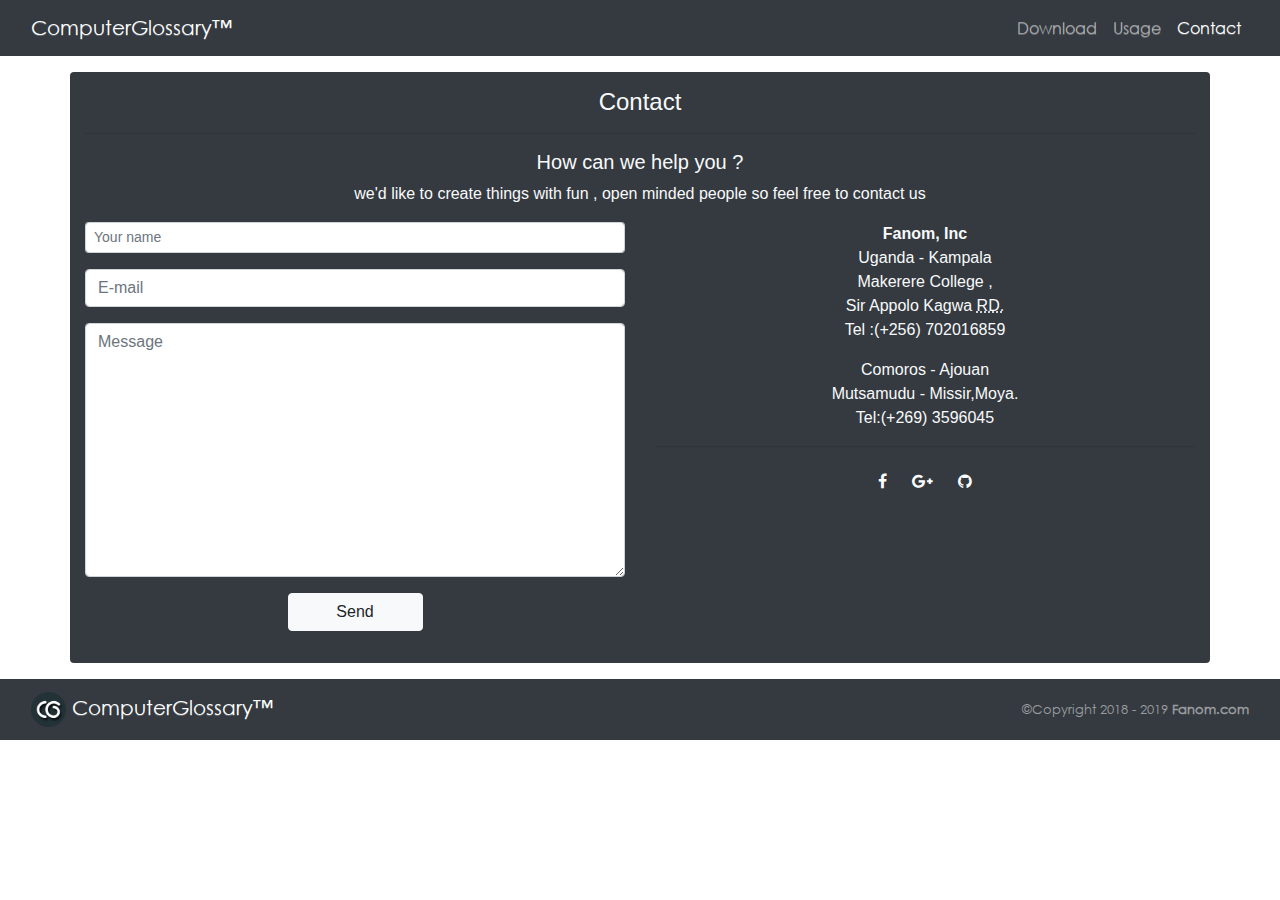
<file: contact.html>
<!DOCTYPE html>
<html lang="en">
<head>
    <meta http-equiv="Content-Type" content="text/html; charset=UTF-8">
    <meta name="viewport" content="width=device-width, initial-scale=1, shrink-to-fit=yes">
    <meta http-equiv="X-UA-Compatible" content="ie=edge">
    <link rel="stylesheet" href="css/bootstrap.min.css">
    <link rel="stylesheet" href="css/font-awesome.min.css">
    <link rel="stylesheet" href="css/bootstrap-theme.min.css">
    <link rel="stylesheet" href="css/style.css">
    <link rel="shortcut icon" href="img/favicon.ico" type="image/x-icon">
    <meta name="keywords" content="Networking terms , computer terms , IT temrs , Tech terms ,download offline computer dictionary ,download computer glossary app, prgoramming keywords ,download tech terms definitions offline ,download computer terms definitions offline,download computer definitions offline">
    <META NAME="ROBOTS" CONTENT="INDEX, FOLLOW">
    <title>Download Computer Glossary App </title>
</head>
<body>
    <div class="navbar navbar-expand-sm sticky-top navbar-dark bg-dark">
        <div class="container-fluid">
            <a href="index.html" class="navbar-brand">ComputerGlossary™</a>
            <button class="navbar-toggler" type="button" data-toggle="collapse" data-target="#menu" aria-expanded="false" aria-label="Toggle navigation">
                <span class="navbar-toggler-icon"></span>
            </button>
            <div class="collapse navbar-collapse justify-content-end" id="menu">
                <ul class="navbar-nav">
                    <li class="navbar-item">
                        <a href="download.html" class="nav-link">Download</a>
                    </li>
                    <li class="navbar-item">
                        <a href="usage.html" class="nav-link">Usage</a>
                    </li>
                    <li class="navbar-item">
                        <a href="contact.html" class="nav-link active">Contact</a>
                    </li>
                </ul>
            </div>
        </div>
    </div>


<div class="container-fluid py-3">
    <div class="container bg-dark rounded text-light py-3">
        <h4 class="text-center ">Contact</h4>
        <hr class="text-white">
        <h5 class="text-center">How can we help you ?</h5>
        <p class="text-center">we'd like to create things with fun , open minded people so feel free to contact us </p>
        <div class="row">
            <div class="col-md">
                <form action="">
                    <div class="form-group input-group-sm">
                        <input type="text" name="name" id="" class="form-control" placeholder="Your name">
                    </div>
                   <div class="form-group">
                       <input type="text" name="email" id="" class="form-control" placeholder="E-mail">
                   </div>
                   <div class="form-group">
                        <textarea name="message" id="" cols="30" rows="10" class="form-control" placeholder="Message"required></textarea>
                    </div>
                    <div class="form-group text-center">
                        <button type="submit" class="btn btn-light w-25">Send</button>
                    </div>
                </form>
            </div>
            <div class="col-md text-center">
                <address>
                    <b>Fanom, Inc</b><br>
                    Uganda - Kampala <br>
                    Makerere College ,<br>
                    Sir Appolo Kagwa <abbr title="Road">RD.</abbr><br>
                   Tel :(+256) 702016859 
                </address>
                <address>
                    Comoros - Ajouan <br>
                    Mutsamudu - Missir,Moya. <br>
                    Tel:(+269) 3596045
                </address>
                <hr>
                <div class="btn-group" role="group" >
                    <a href="https://www.facebook.com/ComputerGlossary-427435844424791/" target="_blank" class="btn" role="button"><i class="fa fa-facebook text-white"></i></a>
                    <a href="https://mail.google.com/mail/?view=cm&fs=1&to=fanom2813@gmail.com" target="_blank" class="btn" role="button"><i class="fa fa-google-plus text-white"></i></a>
                    <a href="https://github.com/Fanom2813" target="_blank" class="btn" role="button"><i class="fa fa-github text-white"></i></a>
                </div>
            </div>
        </div>
    </div>
</div>



    <nav class="navbar navbar-expand-sm navbar-dark bg-dark sticky-bottom">
            <div class="container-fluid">
            <a href="index.html" class="navbar-brand">
                <img src="img/Untitled-1.png" style="width: 35px; height: 35px;">
                ComputerGlossary™
            </a>
            <small class="navbar-text">&copy;Copyright 2018 - 2019 <b>Fanom.com</b></small>
        </div>
        </nav>
        <script src="js/jquery-3.3.1.min.js"></script>
        <script src="js/jquery-3.2.1.slim.min.js"></script>
        <script src="js/bootstrap.min.js"></script>
        <script src="js/util.js"></script>
    </body>
    </html>
</file>
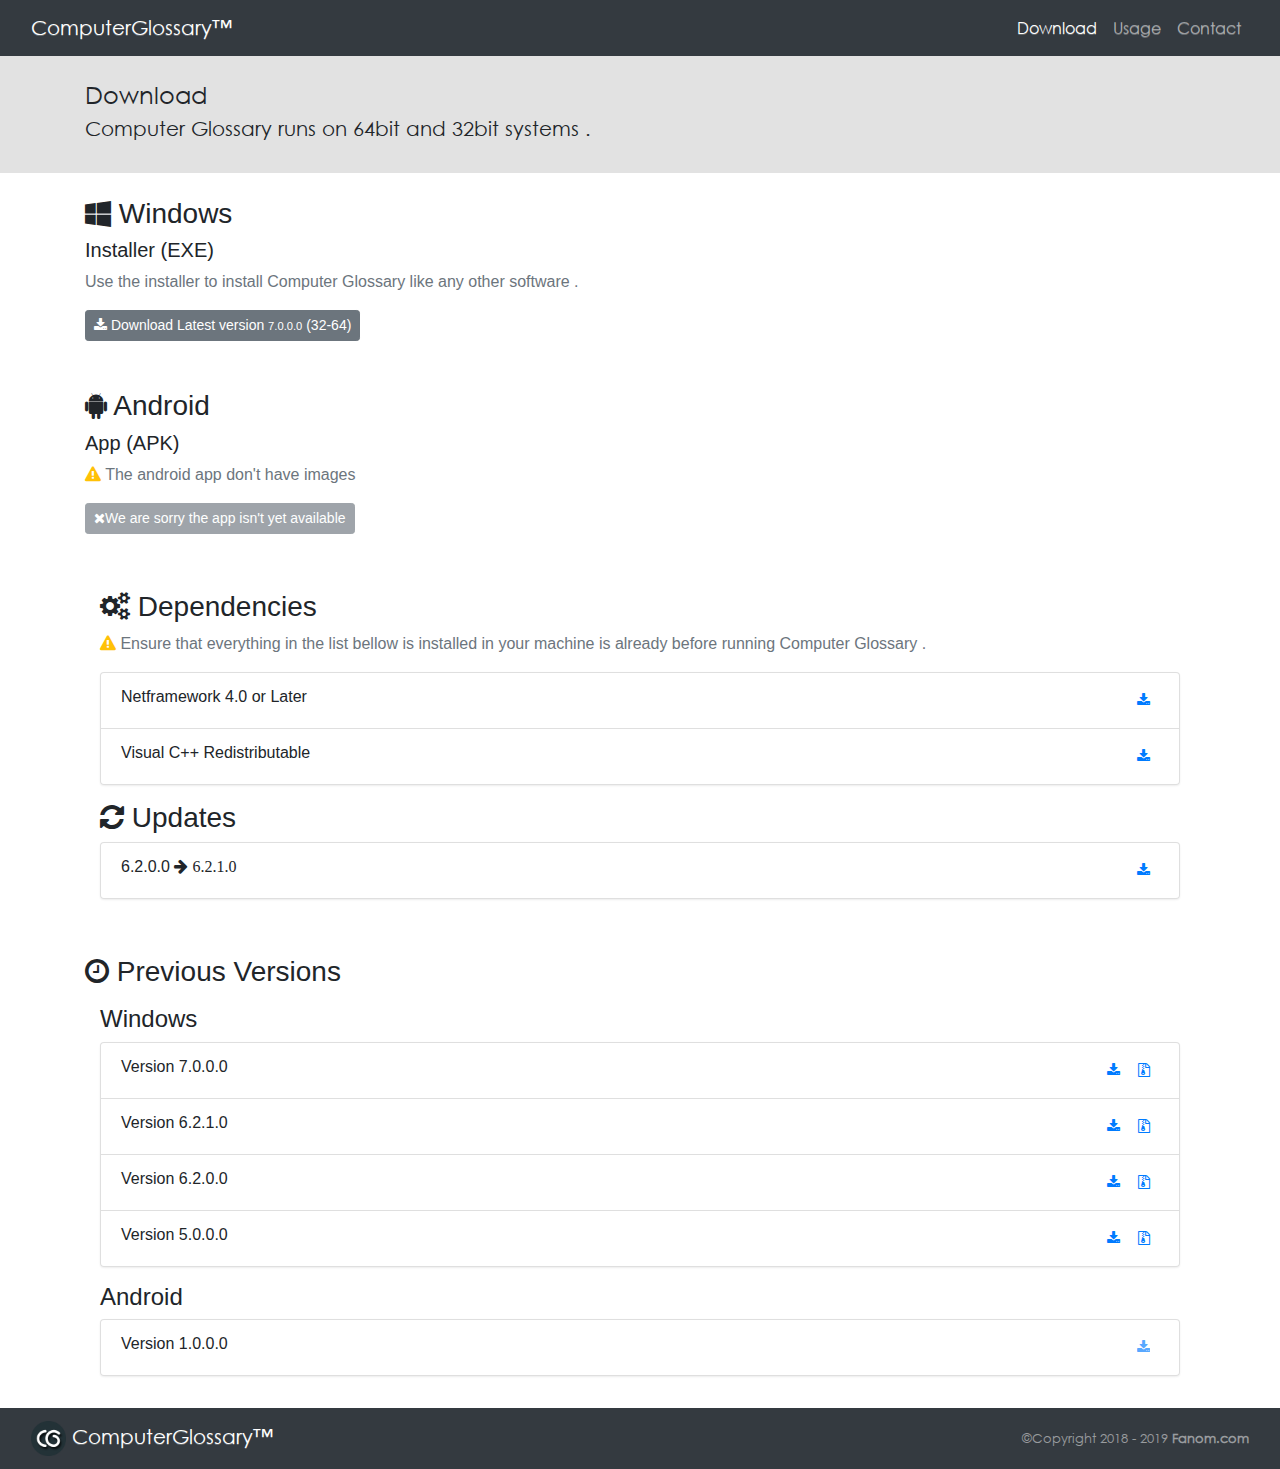
<file: download.html>
<!DOCTYPE html>
<html lang="en">
<head>
    <meta http-equiv="Content-Type" content="text/html; charset=UTF-8">
    <meta name="viewport" content="width=device-width, initial-scale=1, shrink-to-fit=yes">
    <meta http-equiv="X-UA-Compatible" content="ie=edge">
    <link rel="stylesheet" href="css/bootstrap.min.css">
    <link rel="stylesheet" href="css/font-awesome.min.css">
    <link rel="stylesheet" href="css/bootstrap-theme.min.css">
    <link rel="stylesheet" href="css/style.css">
    <link rel="shortcut icon" href="img/favicon.ico" type="image/x-icon">
    <meta name="keywords" content="Networking terms , computer terms , IT temrs , Tech terms ,download offline computer dictionary ,download computer glossary app, prgoramming keywords ,download tech terms definitions offline ,download computer terms definitions offline,download computer definitions offline">
    <META NAME="ROBOTS" CONTENT="INDEX, FOLLOW">
    <title>Download Computer Glossary App </title>
</head>
<body>
    <div class="navbar navbar-expand-sm sticky-top navbar-dark bg-dark">
        <div class="container-fluid">
            <a href="index.html" class="navbar-brand">ComputerGlossary™</a>
            <button class="navbar-toggler" type="button" data-toggle="collapse" data-target="#menu" aria-expanded="false" aria-label="Toggle navigation">
                <span class="navbar-toggler-icon"></span>
            </button>
            <div class="collapse navbar-collapse justify-content-end" id="menu">
                <ul class="navbar-nav">
                    <li class="navbar-item">
                        <a href="download.html" class="nav-link active">Download</a>
                    </li>
                    <li class="navbar-item">
                        <a href="usage.html" class="nav-link">Usage</a>
                    </li>
                    <li class="navbar-item">
                        <a href="contact.html" class="nav-link">Contact</a>
                    </li>
                </ul>
            </div>
        </div>
    </div>

    <div class="container-fluid bg-lgray century py-4">
        <div class="container">
            <h4>Download</h4>
            <h5>Computer Glossary runs on 64bit and 32bit systems . </h5>
        </div>
    </div>
    <div class="container py-4">
        <h3 class="font-weight-light"><i class="fa fa-windows"></i> Windows</h3>
        <h5 class="font-weight-light">Installer (EXE)</h5>
        <p class="text-secondary">Use the installer to install Computer Glossary like any other software .</p>
        <a href="https://drive.google.com/uc?export=download&id=1ujMf9VW-U4fe6sGwparLwpvtfKPOCiTj" class="btn btn-secondary btn-sm" role="button"><i class="fa fa-download"></i> Download Latest version <small>7.0.0.0</small> (32-64)</a>
    </div>

    <div class="container py-4">
        <h3 class="font-weight-light"><i class="fa fa-android"></i> Android</h3>
        <h5 class="font-weight-light">App (APK)</h5>
        <p class="text-secondary"><i class="fa fa-warning text-warning"></i> The android app don't have images</p>
        <a href="#" class="btn btn-secondary btn-sm disabled" role="button"><i class="fa fa-remove"></i>We are sorry the app isn't yet available</a>
    </div>

    <div class="container py-4">
            <div class="container py-2">
            <h3 class="font-weight-light"><i class="fa fa-gears"></i> Dependencies</h3>
            <p class="text-secondary"><i class="fa fa-warning text-warning"></i> Ensure that everything in the list bellow is installed in your machine is already before running Computer Glossary .</p>
            <ul class="list-group">
                <li class="list-group-item">Netframework 4.0 or Later<a href="https://download.microsoft.com/download/9/5/A/95A9616B-7A37-4AF6-BC36-D6EA96C8DAAE/dotNetFx40_Full_x86_x64.exe" class="btn btn-sm float-right" role="button"><i class="fa fa-download"></i></a></li>
                <li class="list-group-item">Visual C++ Redistributable<a href="https://usersdrive.com/m79ciecabv4e.html" class="btn btn-sm float-right" role="button"><i class="fa fa-download"></i></a></li>
            </ul>

            <h3 class="font-weight-light mt-3"><i class="fa fa-refresh"></i> Updates</h3>
            <ul class="list-group">
              <li class="list-group-item">6.2.0.0 <i class="fa fa-arrow-right"> 6.2.1.0</i>    <a href="https://drive.google.com/uc?export=download&id=1mCK_uN9EPzu-UjBO4gDUyUzJszLKaQbl" target="_blank" class="btn btn-sm float-right" role="button"><i class="fa fa-download"></i></a></li>
            </ul>
        </div>
    </div>

    <div class="container py-4">
        <h3 class="font-weight-light"><i class="fa fa-clock-o"></i> Previous Versions</h3>
        <div class="container py-2">
            <h4 class="font-weight-light">Windows</h4>
            <ul class="list-group">
                <li class="list-group-item">Version 7.0.0.0 <a href="https://drive.google.com/uc?export=download&id=1ujMf9VW-U4fe6sGwparLwpvtfKPOCiTj" target="_blank" class="btn btn-sm float-right"><i class="fa fa-file-zip-o"></i></a><a href="https://drive.google.com/uc?export=download&id=1ujMf9VW-U4fe6sGwparLwpvtfKPOCiTj"target="_blank" class="btn btn-sm float-right"><i class="fa fa-download"></i></a></li>
                <li class="list-group-item">Version 6.2.1.0 <a href="https://drive.google.com/uc?export=download&id=1UWIhu8frGHodK5PF5XhoZf4RfbucNN92" target="_blank" class="btn btn-sm float-right"><i class="fa fa-file-zip-o"></i></a><a href="https://drive.google.com/uc?export=download&id=1iZJpIoohUo29XC5G2oYM117C5m5rNOTV"target="_blank" class="btn btn-sm float-right"><i class="fa fa-download"></i></a></li>
                <li class="list-group-item">Version 6.2.0.0 <a href="https://drive.google.com/uc?export=download&id=1qzvKb7L9JYJxashcWeq7LYcHAoE9a33F" target="_blank" class="btn btn-sm float-right"><i class="fa fa-file-zip-o"></i></a><a href="https://drive.google.com/uc?export=download&id=113EpNFau9Sk9ygxp92BcDZdXuG-LoT8V" target="_blank" class="btn btn-sm float-right"><i class="fa fa-download"></i></a></li>
                <li class="list-group-item">Version 5.0.0.0 <a href="https://drive.google.com/uc?export=download&id=1qQ46e3DzrmekYfU6qHqXVK3kykgYeA3o" target="_blank" class="btn btn-sm float-right"><i class="fa fa-file-zip-o"></i></a><a href="https://drive.google.com/uc?export=download&id=1NLrzQn5TMoPFZyTauzTtQvDp4rxgkERk" target="_blank" class="btn btn-sm float-right"><i class="fa fa-download"></i></a></li>
            </ul>
            <h4 class="font-weight-light mt-3">Android</h4>
            <ul class="list-group">
                <li class="list-group-item">Version 1.0.0.0 <a href="#" class="btn btn-sm float-right disabled" role="button"><i class="fa fa-download"></i></a></li>
            </ul>
        </div>
    </div>


    <nav class="navbar navbar-expand-sm navbar-dark bg-dark sticky-bottom">
        <div class="container-fluid">
        <a href="index.html" class="navbar-brand">
            <img src="img/Untitled-1.png" style="width: 35px; height: 35px;">
            ComputerGlossary™
        </a>
        <small class="navbar-text">&copy;Copyright 2018 - 2019 <b>Fanom.com</b></small>
    </div>
    </nav>
    <script src="js/jquery-3.3.1.min.js"></script>
    <script src="js/jquery-3.2.1.slim.min.js"></script>
    <script src="js/bootstrap.min.js"></script>
    <script src="js/util.js"></script>
</body>
</html>
</file>
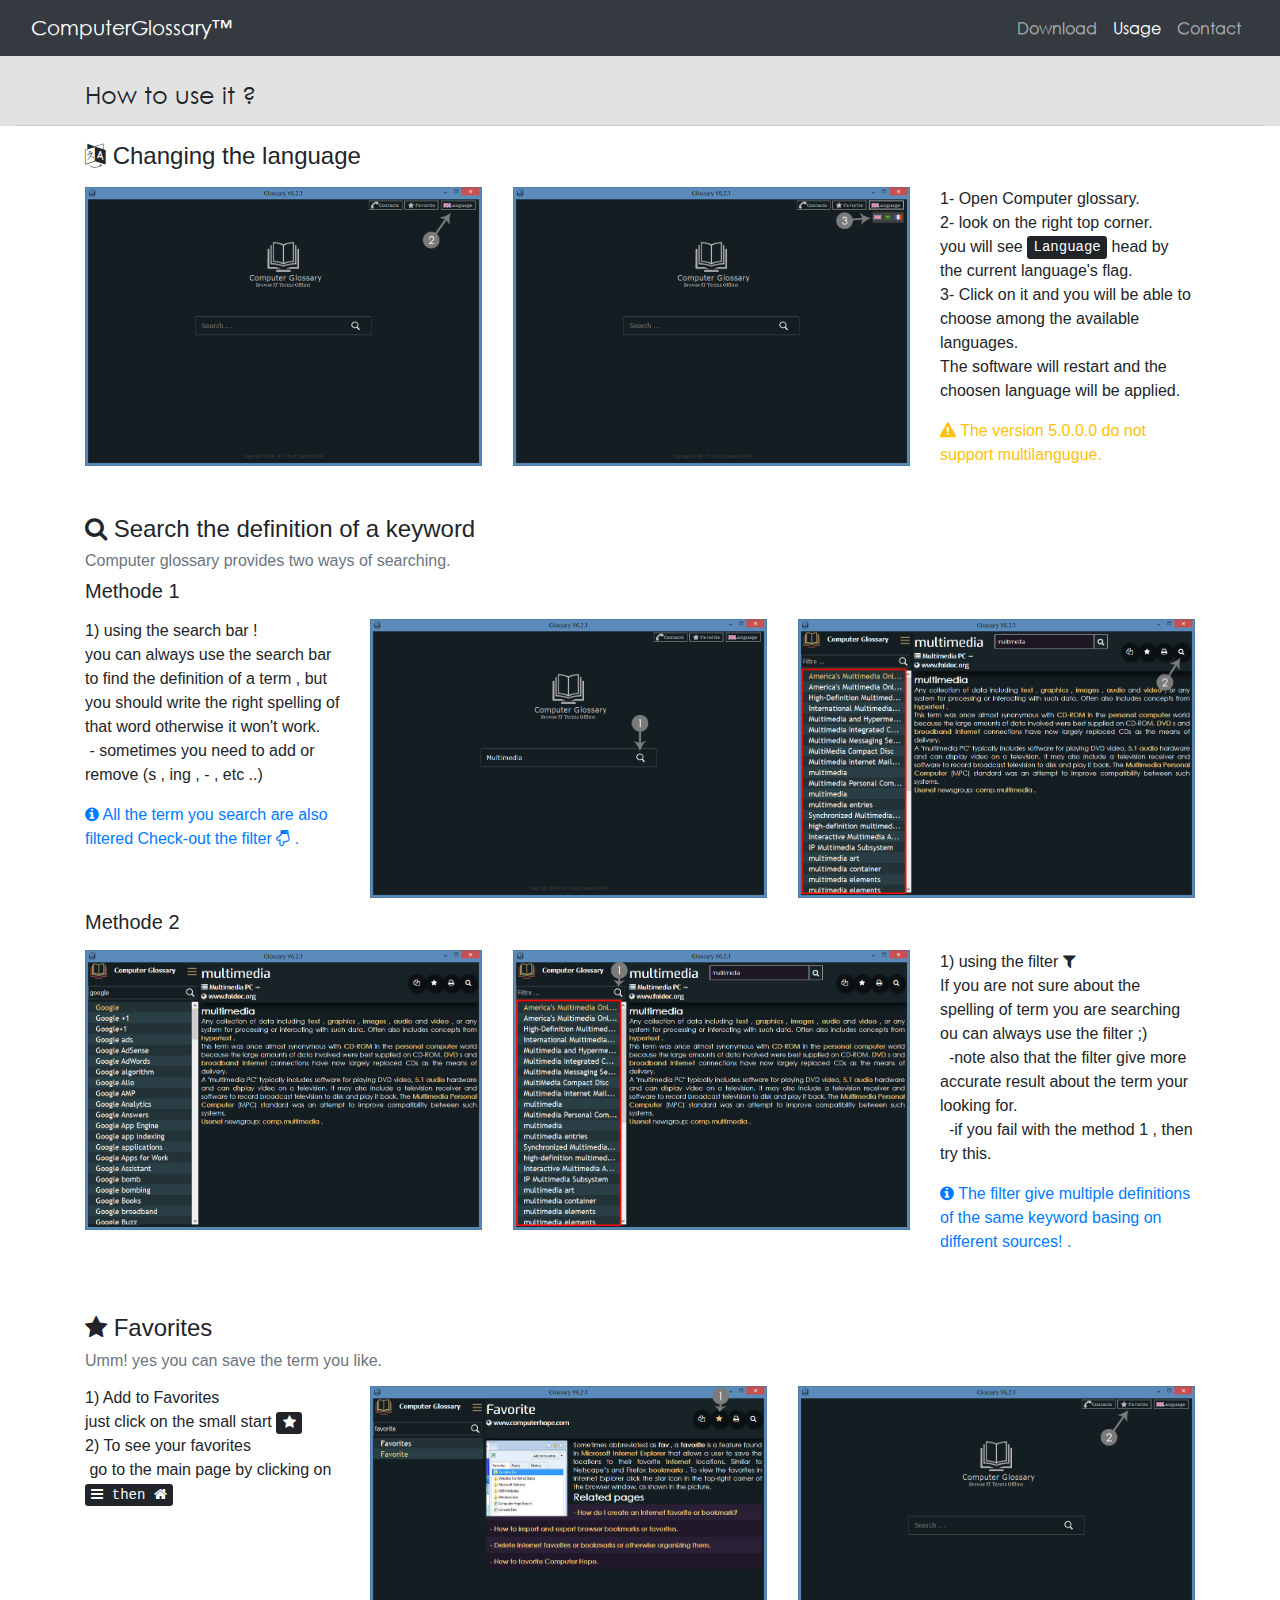
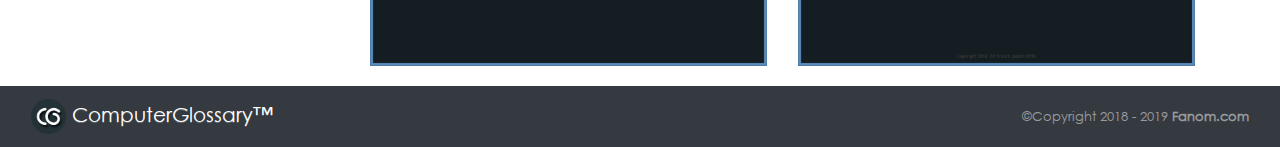
<file: usage.html>
<!DOCTYPE html>
<html lang="en">
<head>
    <meta http-equiv="Content-Type" content="text/html; charset=UTF-8">
    <meta name="viewport" content="width=device-width, initial-scale=1, shrink-to-fit=yes">
    <meta http-equiv="X-UA-Compatible" content="ie=edge">
    <link rel="stylesheet" href="css/bootstrap.min.css">
    <link rel="stylesheet" href="css/font-awesome.min.css">
    <link rel="stylesheet" href="css/bootstrap-theme.min.css">
    <link rel="stylesheet" href="css/style.css">
    <link rel="shortcut icon" href="img/favicon.ico" type="image/x-icon">
    <meta name="keywords" content="Networking terms , computer terms , IT temrs , Tech terms ,download offline computer dictionary ,download computer glossary app, prgoramming keywords ,download tech terms definitions offline ,download computer terms definitions offline,download computer definitions offline">
    <META NAME="ROBOTS" CONTENT="INDEX, FOLLOW">
    <title>Download Computer Glossary App </title>
</head>
<body>
    <div class="navbar navbar-expand-sm sticky-top navbar-dark bg-dark">
        <div class="container-fluid">
            <a href="index.html" class="navbar-brand">ComputerGlossary™</a>
            <button class="navbar-toggler" type="button" data-toggle="collapse" data-target="#menu" aria-expanded="false" aria-label="Toggle navigation">
                <span class="navbar-toggler-icon"></span>
            </button>
            <div class="collapse navbar-collapse justify-content-end" id="menu">
                <ul class="navbar-nav">
                    <li class="navbar-item">
                        <a href="download.html" class="nav-link">Download</a>
                    </li>
                    <li class="navbar-item">
                        <a href="usage.html" class="nav-link active">Usage</a>
                    </li>
                    <li class="navbar-item">
                        <a href="contact.html" class="nav-link">Contact</a>
                    </li>
                </ul>
            </div>
        </div>
    </div>


    <div class="container-fluid bg-lgray century pt-4">
        <div class="container">
            <h4>How to use it ? </h4>
        </div>
        <hr>
    </div>

    <div class="container">
        <h4><i class="fa fa-language"></i> Changing the language</h4>
        <div class="row py-2 my-1">
            <div class="col-md-9 ">
               <div class="row">
                   <div class="col-md">
                        <img src="tutoriel/lang1.PNG" class="img-fluid" alt="screen1">
                   </div>
                   <div class="col-md">
                        <img src="tutoriel/lang2.PNG" class="img-fluid" alt="screen2">
                   </div>
               </div>
            </div>
            <div class="col-lg-3">
                <p class="align-middle">
                1- Open Computer glossary. <br>
                2- look on the right top corner. <br>
                you will see <kbd>Language</kbd> head by the current language's flag. <br>
                3- Click on it and you will be able to choose among the available languages. <br>
                The software will restart and the choosen language will be applied.
                </p>
                <p class="text-warning"><i class="fa fa-warning"></i> The version 5.0.0.0 do not support multilangugue.</p>
            </div>
        </div>
    </div>

    <div class="container py-2 mt-3">
            <h4><i class="fa fa-search"></i> Search the definition of a keyword </h4>
            <h6 class="text-secondary">Computer glossary provides two ways of searching. </h6>
            <h5>Methode 1 </h5>
            <div class="row py-2 my-1">
                    <div class="col-lg-3">
                            <p class="align-middle">
                            1) using the search bar ! <br>
                            you can always use the search bar to find the definition of a term , but you should write the right spelling of that word otherwise it won't work. <br>
                            &nbsp;- sometimes you need to add or remove (s , ing , - , etc ..)
                            </p>
                            <p class="text-primary"><i class="fa fa-info-circle"></i> All the term you search are also filtered Check-out the filter <i class="fa fa-hand-o-down"></i> .</p>
                        </div>
                <div class="col-md-9 ">
                   <div class="row">
                       <div class="col-md">
                            <img src="tutoriel/search1.PNG" class="img-fluid" alt="screen1">
                       </div>
                       <div class="col-md">
                            <img src="tutoriel/search2.PNG" class="img-fluid" alt="screen2">
                       </div>
                   </div>
                </div>
               
            </div>
            <h5>Methode 2 </h5>
            <div class="row py-2 my-1">    
                <div class="col-md-9 ">
                   <div class="row">
                       <div class="col-md">
                            <img src="tutoriel/filter.PNG" class="img-fluid" alt="screen1">
                       </div>
                       <div class="col-md">
                            <img src="tutoriel/filter1.png" class="img-fluid" alt="screen2">
                       </div>
                   </div>
                </div>
                <div class="col-lg-3">
                        <p class="align-middle">
                        1) using the filter <i class="fa fa-filter"></i> <br>
                        If you are not sure about the spelling of term you are searching ou can always use the filter ;)<br>
                        &nbsp; -note also that the filter give more accurate result about the term your looking for. <br>
                        &nbsp; -if you fail with the method 1 , then try this.
                        </p>
                        <p class="text-primary"><i class="fa fa-info-circle"></i> The filter give multiple definitions of the same keyword basing on different sources! .</p>
                    </div>
            </div>
        </div>


        <div class="container py-2 mt-3">
            <h4><i class="fa fa-star"></i> Favorites </h4>
            <h6 class="text-secondary">Umm! yes you can save the term you like. </h6>
            <div class="row py-2 my-1">    
                    <div class="col-lg-3">
                            <p class="align-middle">
                            1) Add to Favorites <br>
                           just click on the small start <kbd><i class="fa fa-star"></i></kbd> <br>
                            2) To see your favorites<br>
                            &nbsp;go to the main page by clicking on <kbd><i class="fa fa-bars"></i> then <i class="fa fa-home"></i></kbd>
                            </p>
                    </div>
                        <div class="col-md-9 ">
                                <div class="row">
                                    <div class="col-md">
                                         <img src="tutoriel/fav.PNG" class="img-fluid" alt="screen1">
                                    </div>
                                    <div class="col-md">
                                         <img src="tutoriel/fav2.png" class="img-fluid" alt="screen2">
                                    </div>
                                </div>
                             </div>
                </div>
        </div>

    <nav class="navbar navbar-expand-sm navbar-dark bg-dark sticky-bottom">
            <div class="container-fluid">
            <a href="index.html" class="navbar-brand">
                <img src="img/Untitled-1.png" style="width: 35px; height: 35px;">
                ComputerGlossary™
            </a>
            <small class="navbar-text">&copy;Copyright 2018 - 2019 <b>Fanom.com</b></small>
        </div>
        </nav>
        <script src="js/jquery-3.3.1.min.js"></script>
        <script src="js/jquery-3.2.1.slim.min.js"></script>
        <script src="js/bootstrap.min.js"></script>
        <script src="js/util.js"></script>
    </body>
    </html>
</file>
<file: css/style.css>
@font-face{
    font-family: "Exo-Regular";
    src: url("../fonts/Exo-Regular.ttf");
}

@font-face{
    font-family: "Century";
    src: url("../fonts/CenturyGothic.ttf");
}

.presentation{
    padding:15px;
    border-radius: 8px;
    color: rgb(199, 199, 199);
}
.presentation p {
    font-family: Exo-Regular;
}
.navbar,.century{
    font-family: Century;
}
.profile img{
    border-radius: 50%;
    height: 100px;
    width: 100px;
}
.bg-lgray{
    background-color: #e2e2e2;
}
</file>
